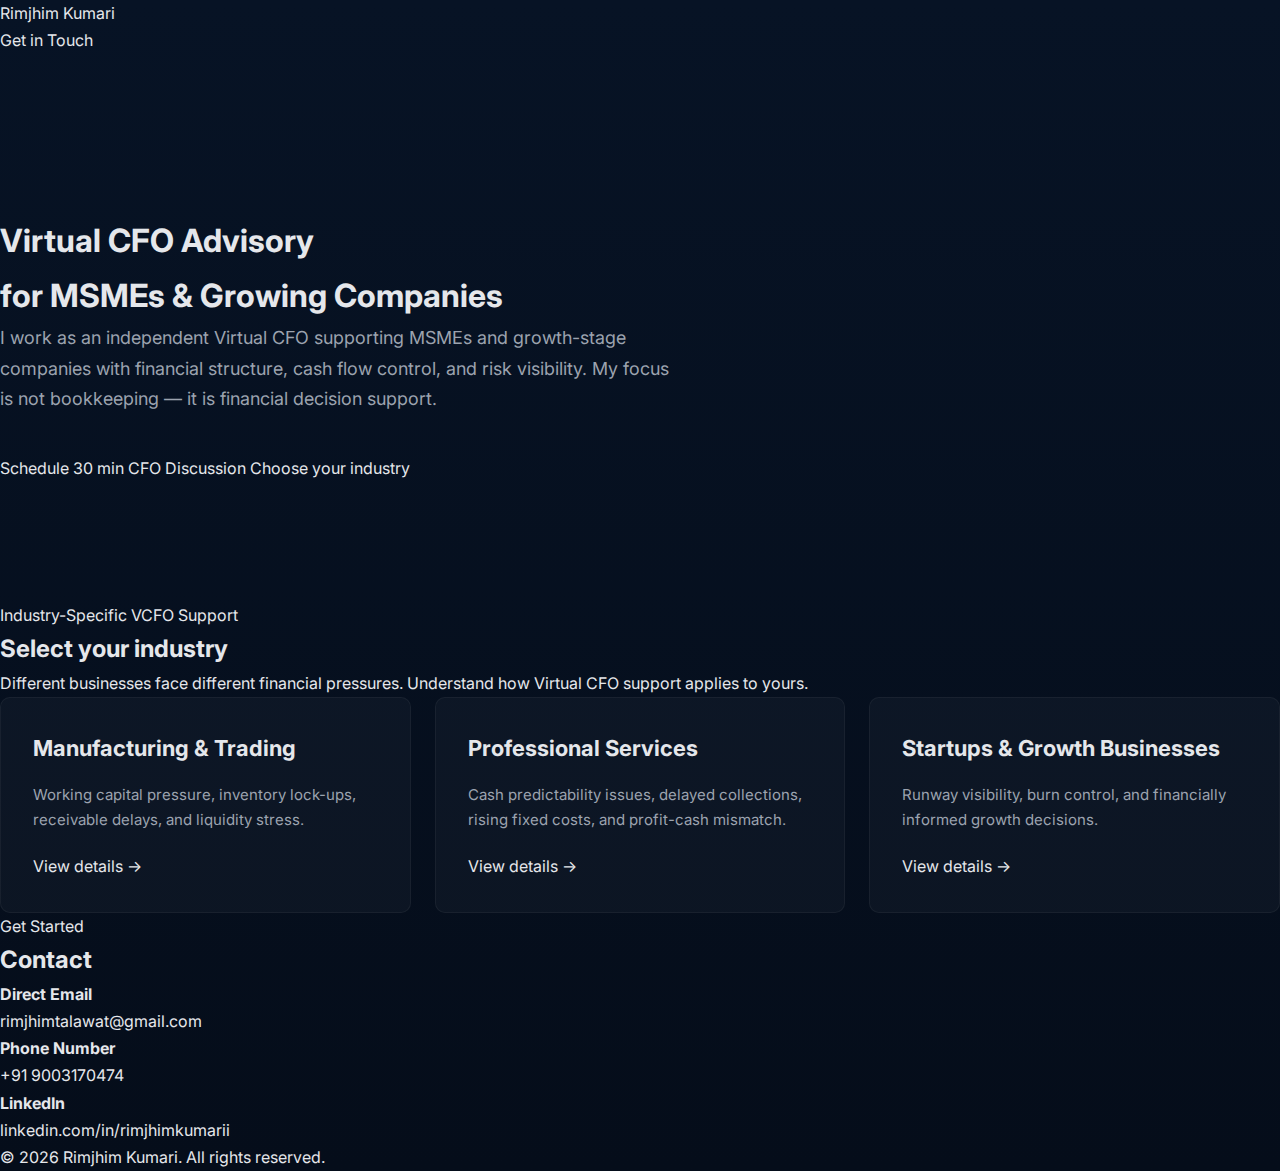
<file: manufacturing.html>
<!DOCTYPE html>
<html lang="en">
<head>
  <meta charset="UTF-8">
  <title>Rimjhim Kumari | Virtual CFO Advisory</title>
  <link rel="stylesheet" href="style.css">
</head>
<body>

<header class="navbar">
  <div class="logo">Rimjhim Kumari</div>
  <a class="btn-outline" href="#contact">Get in Touch</a>
</header>

<section class="hero">
  <h1>Virtual CFO Advisory<br>for MSMEs & Growing Companies</h1>
  <p>
    I work as an independent Virtual CFO supporting MSMEs and growth-stage
    companies with financial structure, cash flow control, and risk visibility.
    My focus is not bookkeeping — it is financial decision support.
  </p>

  <div class="hero-buttons">
    <a class="btn-primary" href="#contact">Schedule 30 min CFO Discussion</a>
    <a class="btn-outline" href="#industry">Choose your industry</a>
  </div>
</section>

<section id="industry" class="section">
  <span class="label">Industry-Specific VCFO Support</span>
  <h2>Select your industry</h2>
  <p>
    Different businesses face different financial pressures.
    Understand how Virtual CFO support applies to yours.
  </p>

  <div class="grid-3">

    <a href="manufacturing.html" class="card">
      <h3>Manufacturing & Trading</h3>
      <p>
        Working capital pressure, inventory lock-ups,
        receivable delays, and liquidity stress.
      </p>
      <span>View details →</span>
    </a>

    <a href="services.html" class="card">
      <h3>Professional Services</h3>
      <p>
        Cash predictability issues, delayed collections,
        rising fixed costs, and profit-cash mismatch.
      </p>
      <span>View details →</span>
    </a>

    <a href="startups.html" class="card">
      <h3>Startups & Growth Businesses</h3>
      <p>
        Runway visibility, burn control,
        and financially informed growth decisions.
      </p>
      <span>View details →</span>
    </a>

  </div>
</section>

<section id="contact" class="section">
  <span class="label">Get Started</span>
  <h2>Contact</h2>

  <div class="contact-box">
    <p><strong>Direct Email</strong><br>rimjhimtalawat@gmail.com</p>
    <p><strong>Phone Number</strong><br>+91 9003170474</p>
    <p><strong>LinkedIn</strong><br>
      <a href="https://linkedin.com/in/rimjhimkumarii" target="_blank">
        linkedin.com/in/rimjhimkumarii
      </a>
    </p>
  </div>
</section>

<footer>
  © 2026 Rimjhim Kumari. All rights reserved.
</footer>

</body>
</html>
</file>
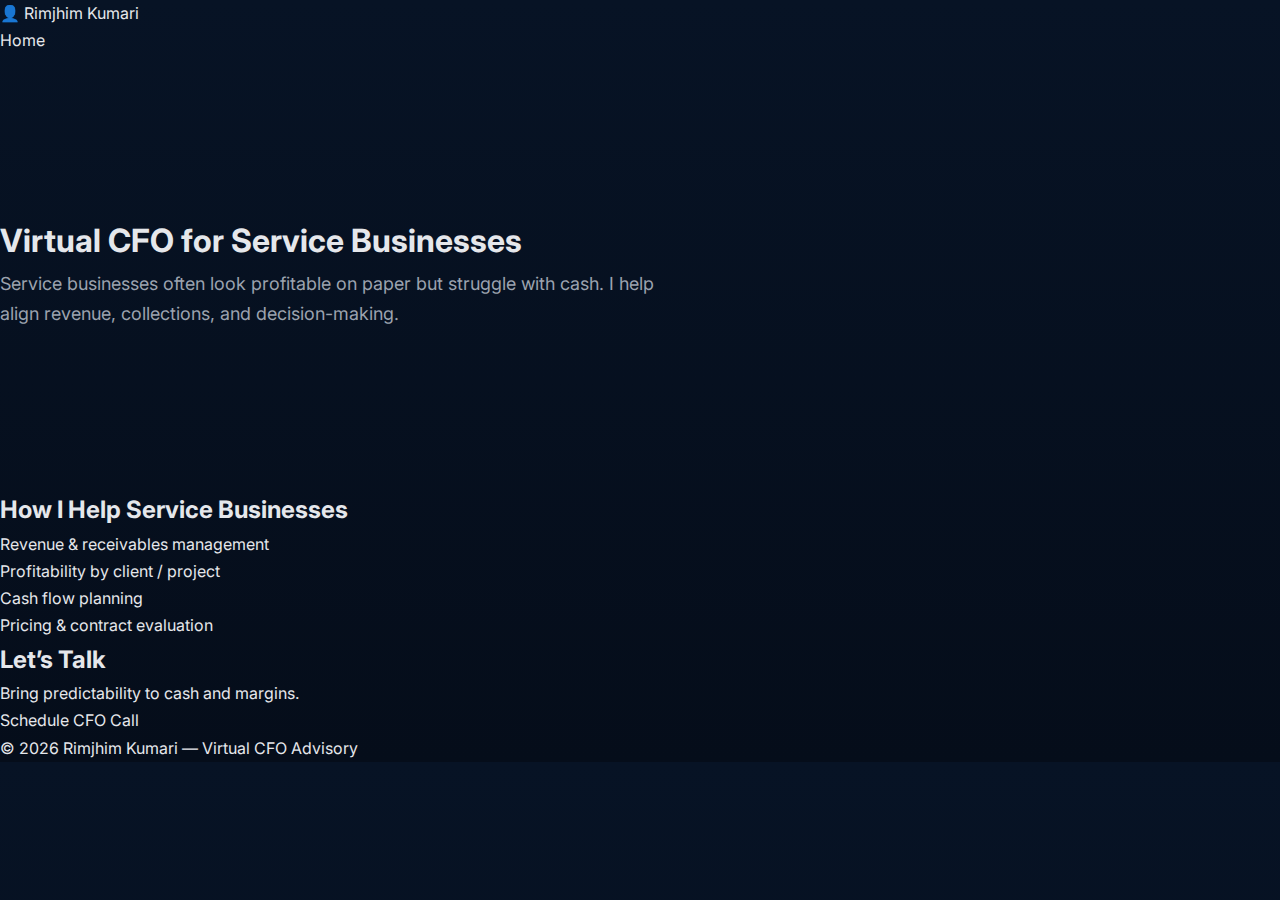
<file: services.html>
<!DOCTYPE html>
<html lang="en">
<head>
  <meta charset="UTF-8" />
  <meta name="viewport" content="width=device-width, initial-scale=1.0" />
  <title>Virtual CFO for Service Businesses | Rimjhim Kumari</title>
  <link rel="stylesheet" href="style.css" />
</head>
<body>

<nav class="navbar">
  <div class="nav-left">
    <span class="user-icon">👤</span>
    <span class="name">Rimjhim Kumari</span>
  </div>
  <a href="index.html" class="nav-btn">Home</a>
</nav>

<section class="hero">
  <div class="hero-content">
    <h1>Virtual CFO for Service Businesses</h1>
    <p>
      Service businesses often look profitable on paper but struggle with cash.
      I help align revenue, collections, and decision-making.
    </p>
  </div>
</section>

<section class="section">
  <h2>How I Help Service Businesses</h2>
  <ul>
    <li>Revenue & receivables management</li>
    <li>Profitability by client / project</li>
    <li>Cash flow planning</li>
    <li>Pricing & contract evaluation</li>
  </ul>
</section>

<section class="section dark">
  <h2>Let’s Talk</h2>
  <p>Bring predictability to cash and margins.</p>
  <a href="https://calendly.com/your-calendly-link/30min" class="btn-primary">Schedule CFO Call</a>
</section>

<footer class="footer">
  © 2026 Rimjhim Kumari — Virtual CFO Advisory
</footer>

</body>
</html>
</file>
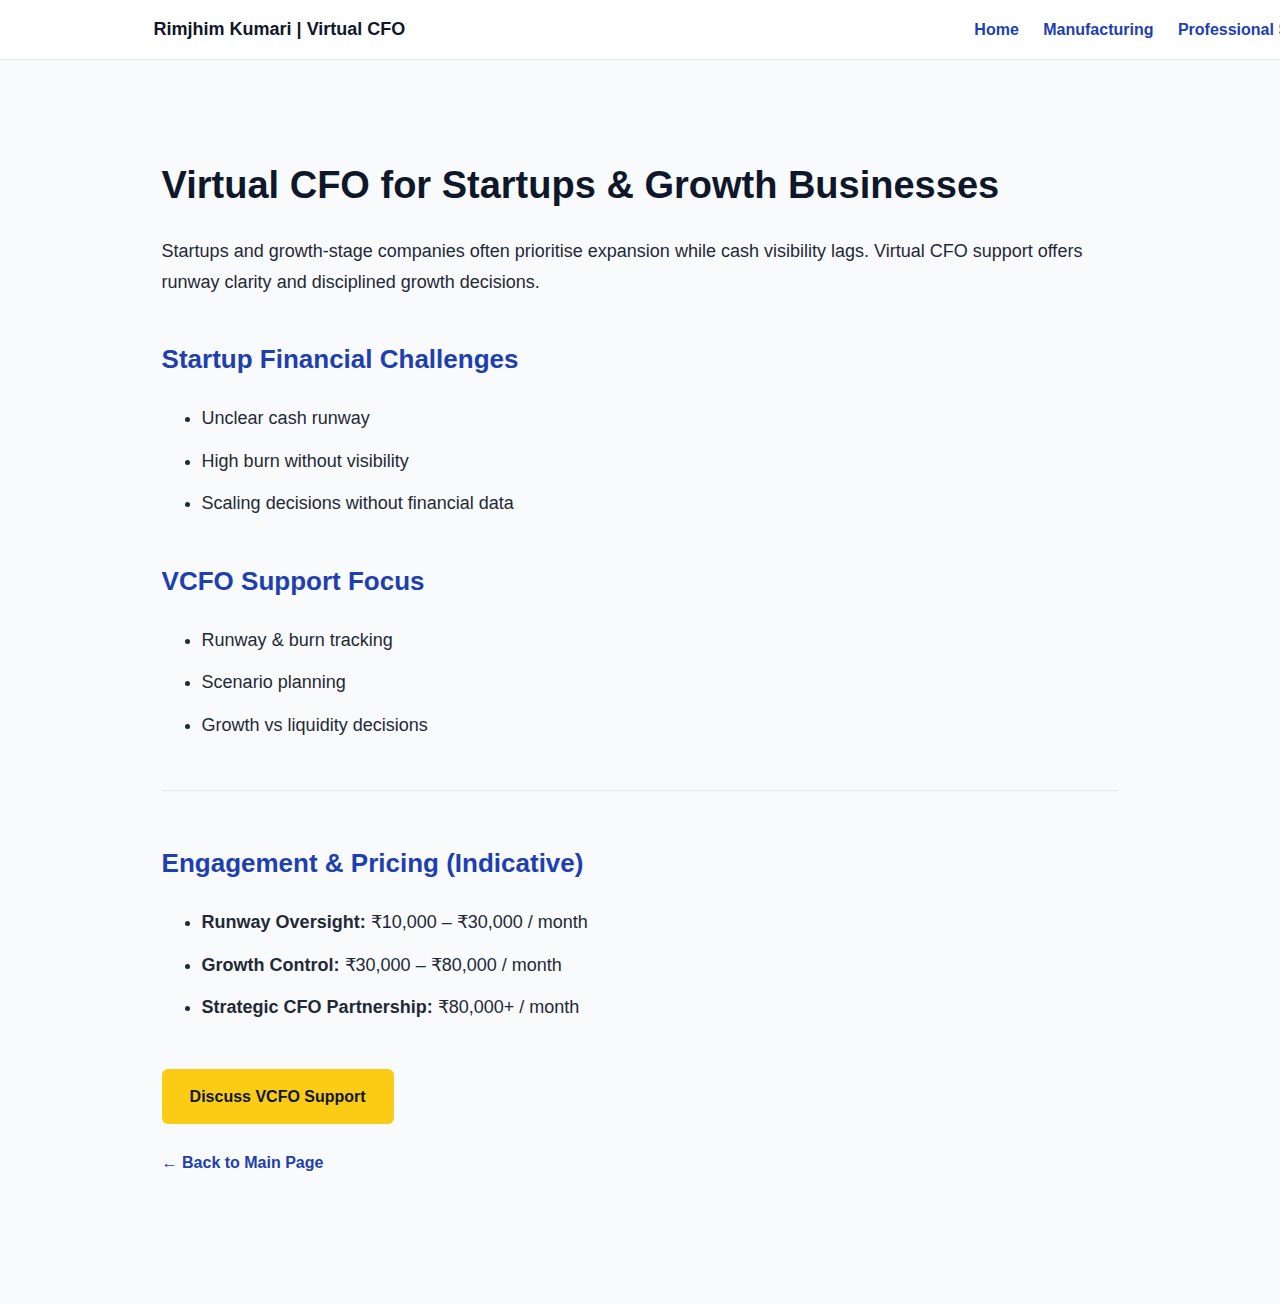
<file: startups.html>
<!DOCTYPE html>
<html lang="en">
<head>
  <meta charset="UTF-8">
  <title>Virtual CFO for Startups & Growth Businesses</title>
  <meta name="description" content="Virtual CFO advisory for startups and growth stage companies focused on cash runway visibility, burn control, and scenario planning.">

  <style>
    body {
      font-family: "Segoe UI", Calibri, Arial, sans-serif;
      background:#f8fafc; color:#1f2937;
      padding:120px 12%; line-height:1.7;
    }
    .top-nav {
      position:fixed; top:0; left:0; width:100%;
      background:#fff; border-bottom:1px solid #e5e7eb;
      padding:14px 12%; display:flex;
      justify-content:space-between; align-items:center; z-index:1000;
    }
    .nav-brand { font-weight:700; font-size:18px; color:#0f172a; }
    .nav-links a { margin-left:20px;color:#1e40af;font-weight:600;text-decoration:none; }

    h1 { font-size:38px;color:#0f172a;margin-bottom:15px; }
    h2 { font-size:26px;color:#1e40af;margin-top:40px; }
    p, ul li { font-size:18px;margin-bottom:12px; }
    .cta {
      display:inline-block;background:#facc15;color:#0f172a;
      padding:14px 28px;font-weight:600;text-decoration:none;
      border-radius:6px;margin-top:30px;
    }
    .back-link {
      display:block;margin-top:25px;font-weight:600;
      color:#1e40af;text-decoration:none;
    }
    hr { margin:50px 0;border:none;border-top:1px solid #e5e7eb; }
  </style>
</head>
<body>

<nav class="top-nav">
  <div class="nav-brand">Rimjhim Kumari | Virtual CFO</div>
  <div class="nav-links">
    <a href="index.html">Home</a>
    <a href="manufacturing.html">Manufacturing</a>
    <a href="services.html">Professional Services</a>
    <a href="startups.html">Startups</a>
  </div>
</nav>

<h1>Virtual CFO for Startups & Growth Businesses</h1>

<p>
Startups and growth-stage companies often prioritise expansion while cash visibility lags. Virtual CFO support offers runway clarity and disciplined growth decisions.
</p>

<h2>Startup Financial Challenges</h2>
<ul>
  <li>Unclear cash runway</li>
  <li>High burn without visibility</li>
  <li>Scaling decisions without financial data</li>
</ul>

<h2>VCFO Support Focus</h2>
<ul>
  <li>Runway & burn tracking</li>
  <li>Scenario planning</li>
  <li>Growth vs liquidity decisions</li>
</ul>

<hr>

<h2>Engagement & Pricing (Indicative)</h2>
<ul>
  <li><strong>Runway Oversight:</strong> ₹10,000 – ₹30,000 / month</li>
  <li><strong>Growth Control:</strong> ₹30,000 – ₹80,000 / month</li>
  <li><strong>Strategic CFO Partnership:</strong> ₹80,000+ / month</li>
</ul>

<a href="index.html#contact" class="cta">Discuss VCFO Support</a>

<a href="index.html" class="back-link">← Back to Main Page</a>

</body>
</html>
</file>
<file: style.css>
@import url('https://fonts.googleapis.com/css2?family=Inter:wght@300;400;500;600;700;800&display=swap');

* {
  margin: 0;
  padding: 0;
  box-sizing: border-box;
}

body {
  font-family: 'Inter', sans-serif;
  background: linear-gradient(180deg, #071325, #050d1a);
  color: #e5e7eb;
  line-height: 1.7;
}

a { text-decoration: none; color: inherit; }

.container {
  max-width: 1200px;
  margin: auto;
  padding: 100px 20px;
}

/* NAV */
.nav {
  position: fixed;
  width: 100%;
  top: 0;
  background: rgba(5,13,26,0.95);
  border-bottom: 1px solid rgba(255,255,255,0.05);
  z-index: 1000;
}

.nav-inner {
  max-width: 1200px;
  margin: auto;
  padding: 18px 20px;
  display: flex;
  justify-content: space-between;
  align-items: center;
}

.nav h1 { font-size: 16px; font-weight: 600; }

.btn {
  border: 1px solid #ffffff40;
  padding: 10px 18px;
  border-radius: 6px;
  font-size: 14px;
  transition: 0.3s;
}

.btn:hover { background: white; color: #050d1a; }

/* HERO */
.hero {
  padding-top: 160px;
  padding-bottom: 120px;
}

.hero h2 {
  font-size: 48px;
  font-weight: 800;
  margin-bottom: 24px;
}

.hero p {
  max-width: 680px;
  color: #9ca3af;
  font-size: 18px;
  margin-bottom: 40px;
}

.hero-actions { display: flex; gap: 16px; }

/* TAG */
.tag {
  display: inline-block;
  border: 1px solid #ffffff30;
  padding: 6px 12px;
  font-size: 12px;
  letter-spacing: 1px;
  margin-bottom: 20px;
}

/* GRID */
.grid-3 {
  display: grid;
  grid-template-columns: repeat(3, 1fr);
  gap: 24px;
}

.card {
  background: rgba(255,255,255,0.03);
  border: 1px solid rgba(255,255,255,0.05);
  padding: 32px;
  border-radius: 10px;
  transition: 0.3s;
}

.card:hover {
  transform: translateY(-6px);
  border-color: rgba(255,255,255,0.2);
}

.card h3 { font-size: 22px; margin-bottom: 14px; }
.card p { color: #9ca3af; font-size: 15px; }
.card span { display: inline-block; margin-top: 20px; }

/* TW*
</file>
